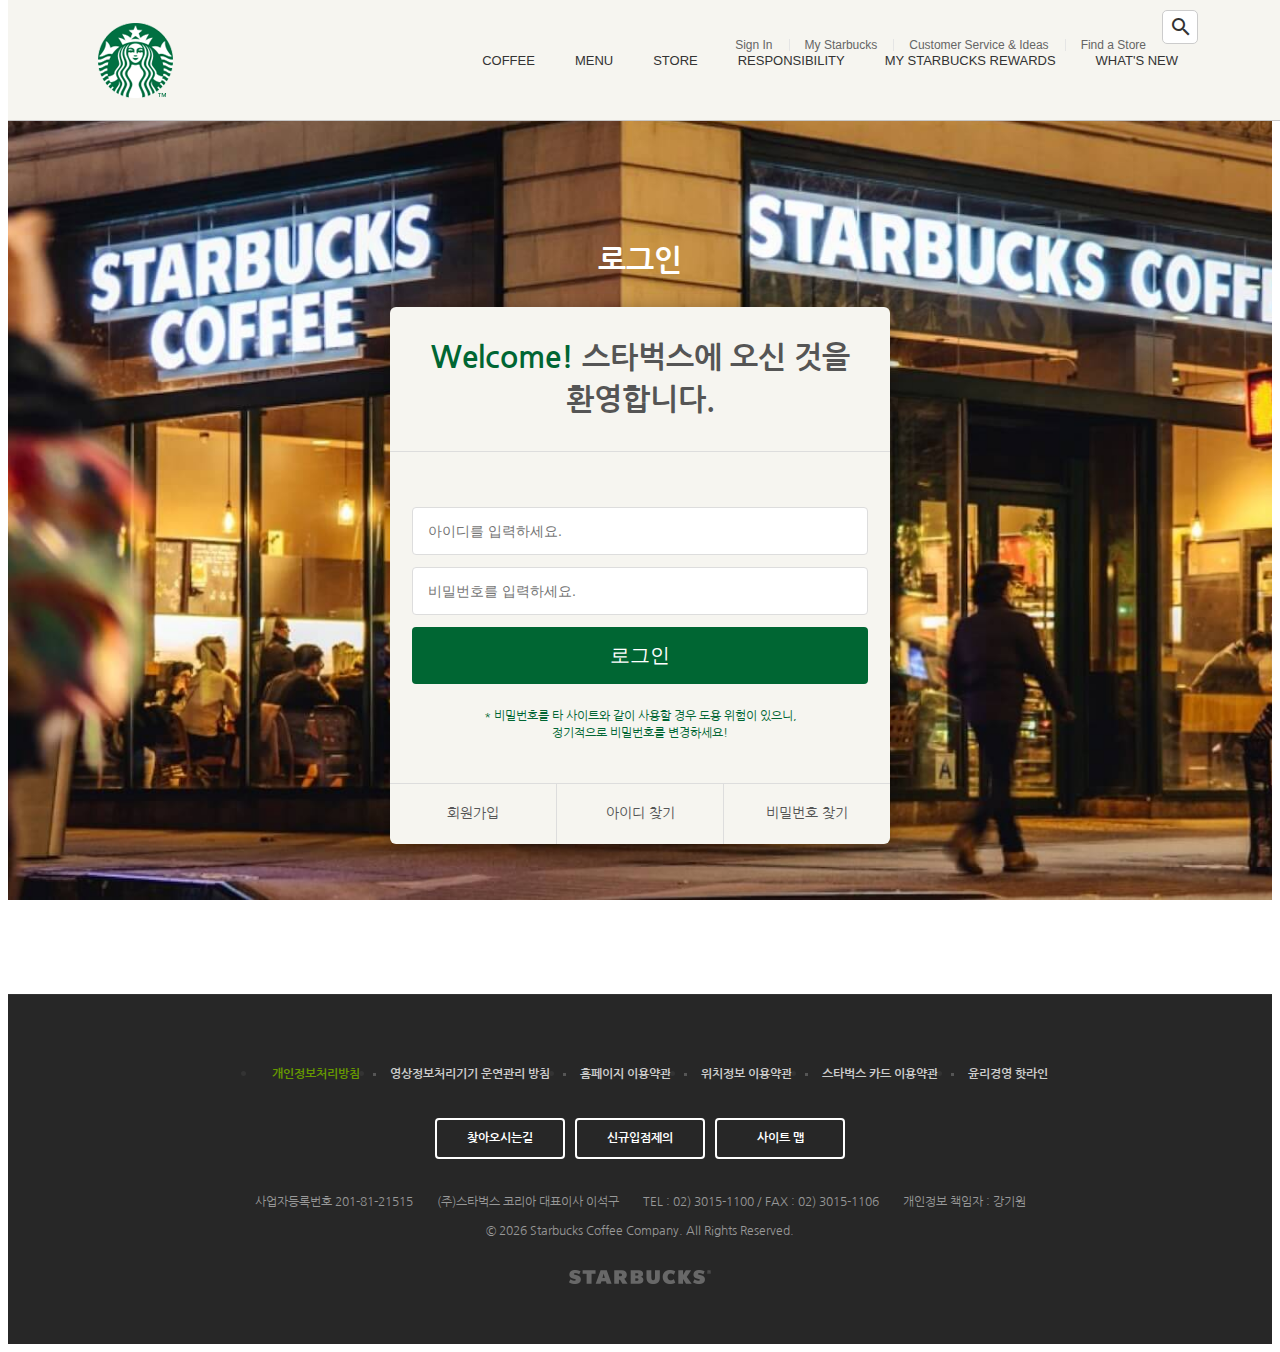
<file: signin/index.html>
<!DOCTYPE html>
<html lang="ko">
  <head>
    <meta charset="UTF-8" />
    <meta http-equiv="X-UA-Compatible" content="IE=edge" />
    <meta name="viewport" content="width=device-width, initial-scale=1.0" />
    <title>Starbucks Coffee Korea</title>

    <meta property="og:type" content="website" />
    <meta property="og:site_name" content="Starbucks" />
    <meta property="og:title" content="Starbucks Coffee Korea" />
    <meta
      property="og:description"
      content="스타벅스는 세계에서 가장 큰 다국적 커피 전문점으로, 64개국에서 총 23,187개의 매점을 운영하고 있습니다."
    />
    <meta property="og:image" content="../images/starbucks_seo.jpg" />
    <meta property="og:url" content="https://starbucks.co.kr" />

    <meta property="twitter:card" content="summary" />
    <meta property="twitter:site" content="Starbucks" />
    <meta property="twitter:title" content="Starbucks Coffee Korea" />
    <meta
      property="twitter:description"
      content="스타벅스는 세계에서 가장 큰 다국적 커피 전문점으로, 64개국에서 총 23,187개의 매점을 운영하고 있습니다."
    />
    <meta property="twitter:image" content="../images/starbucks_seo.jpg" />
    <meta property="twitter:url" content="https://starbucks.co.kr" />

    <link rel="icon" href="../favicon.png" />
    <link rel="stylesheet" href="
    <link
      rel="stylesheet"
      href="https://cdn.jsdelivr.net/npm/reset-css@5.0.1/reset.min.css"
    />

    <link rel="preconnect" href="https://fonts.googleapis.com" />
    <link rel="preconnect" href="https://fonts.gstatic.com" crossorigin />
    <link
      href="https://fonts.googleapis.com/css2?family=Nanum+Gothic:wght@400;700&display=swap"
      rel="stylesheet"
    />

    <link
      rel="stylesheet"
      href="https://fonts.googleapis.com/icon?family=Material+Icons"
    />

    <link rel="stylesheet" href="../css/common.css" />
    <link rel="stylesheet" href="../css/signin.css" />

    <script defer src="../js/common.js"></script>
  </head>
  <body>
    <!-- HEADER -->
    <header>
      <div class="inner">
        <a href="/" class="logo">
          <img src="../images/starbucks_logo.png" alt="STARBUCKS" />
        </a>

        <div class="sub-menu">
          <ul class="menu">
            <li>
              <a href="/signin">Sign In</a>
            </li>
            <li>
              <a href="javascript:void(0)">My Starbucks</a>
            </li>
            <li>
              <a href="javascript:void(0)">Customer Service & Ideas</a>
            </li>
            <li>
              <a href="javascript:void(0)">Find a Store</a>
            </li>
          </ul>
          <div class="search">
            <input type="text" />
            <div class="material-icons">search</div>
          </div>
        </div>

        <ul class="main-menu">
          <li class="item">
            <div class="item__name">COFFEE</div>
            <div class="item__contents">
              <div class="contents__menu">
                <ul class="inner">
                  <li>
                    <h4>커피</h4>
                    <ul>
                      <li>스타벅스 원두</li>
                      <li>스타벅스 비아</li>
                      <li>스타벅스 오리가미</li>
                    </ul>
                  </li>
                  <li>
                    <h4>에스프레소 음료</h4>
                    <ul>
                      <li>도피오</li>
                      <li>에스프레소 마키아또</li>
                      <li>아메리카노</li>
                      <li>마키아또</li>
                      <li>카푸치노</li>
                      <li>라떼</li>
                      <li>모카</li>
                      <li>리스트레또 비안코</li>
                    </ul>
                  </li>
                  <li>
                    <h4>커피 이야기</h4>
                    <ul>
                      <li>스타벅스 로스트 스팩트럼</li>
                      <li>최상의 아라비카 원두</li>
                      <li>한 잔의 커피가 완성되기까지</li>
                      <li>클로버® 커피 추출 시스템</li>
                    </ul>
                  </li>
                  <li>
                    <h4>최상의 커피를 즐기는 법</h4>
                    <ul>
                      <li>커피 프레스</li>
                      <li>푸어 오버</li>
                      <li>아이스 푸어 오버</li>
                      <li>커피 메이커</li>
                      <li>리저브를 매장에서 다양하게 즐기는 법</li>
                    </ul>
                  </li>
                </ul>
              </div>
              <div class="contents__texture">
                <div class="inner">
                  <h4>나와 어울리는 커피 찾기</h4>
                  <p>스타벅스가 여러분에게 어울리는 커피를 찾아드립니다.</p>
                  <h4>최상의 커피를 즐기는 법</h4>
                  <p>여러가지 방법을 통해 다양한 풍미의 커피를 즐겨보세요.</p>
                </div>
              </div>
            </div>
          </li>
          <li class="item">
            <div class="item__name">MENU</div>
            <div class="item__contents">
              <div class="contents__menu">
                <ul class="inner">
                  <li>
                    <h4>음료</h4>
                    <ul>
                      <li>콜드 브루</li>
                      <li>브루드 커피</li>
                      <li>에스프레소</li>
                      <li>프라푸치노</li>
                      <li>블렌디드 음료</li>
                      <li>스타벅스 피지오</li>
                      <li>티(티바나)</li>
                      <li>기타 제조 음료</li>
                      <li>스타벅스 주스(병음료)</li>
                    </ul>
                  </li>
                  <li>
                    <h4>푸드</h4>
                    <ul>
                      <li>베이커리</li>
                      <li>케익</li>
                      <li>샌드위치 & 샐러드</li>
                      <li>따뜻한 푸드</li>
                      <li>과일 & 요거트</li>
                      <li>스낵 & 미니 디저트</li>
                      <li>아이스크림</li>
                    </ul>
                  </li>
                  <li>
                    <h4>상품</h4>
                    <ul>
                      <li>머그</li>
                      <li>글라스</li>
                      <li>플라스틱 텀블러</li>
                      <li>스테인리스 텀블러</li>
                      <li>보온병</li>
                      <li>액세서리</li>
                      <li>커피 용품</li>
                      <li>패키지 티(티바나)</li>
                    </ul>
                  </li>
                  <li>
                    <h4>카드</h4>
                    <ul>
                      <li>실물카드</li>
                      <li>e-Gift 카드</li>
                    </ul>
                  </li>
                  <li>
                    <h4>메뉴 이야기</h4>
                    <ul>
                      <li>콜드 브루</li>
                      <li>스타벅스 티바나</li>
                    </ul>
                  </li>
                </ul>
              </div>
              <div class="contents__texture">
                <div class="inner">
                  <h4 class="new">스타벅스 티바나</h4>
                  <p>
                    다양한 찻잎과 향신료 등 개성있는 재료로 새로운 맛과 향의
                    티를 선보입니다.
                  </p>
                </div>
              </div>
            </div>
          </li>
          <li class="item">
            <div class="item__name">STORE</div>
            <div class="item__contents">
              <div class="contents__menu">
                <ul class="inner">
                  <li>
                    <h4>매장 찾기</h4>
                    <ul>
                      <li>퀵 검색</li>
                      <li>지역 검색</li>
                      <li>My 매장</li>
                    </ul>
                  </li>
                  <li>
                    <h4>매장 이야기</h4>
                    <ul>
                      <li>청담스타</li>
                      <li>티바나 인스파이어드 매장</li>
                      <li>파미에파크</li>
                    </ul>
                  </li>
                </ul>
              </div>
              <div class="contents__texture">
                <div class="inner">
                  <h4>매장 찾기</h4>
                  <p>보다 빠르게 매장을 찾아보세요.</p>
                  <h4 class="new">청담스타</h4>
                  <p>스타벅스 1,000호점인 청담스타점을 만나보세요.</p>
                </div>
              </div>
            </div>
          </li>
          <li class="item">
            <div class="item__name">RESPONSIBILITY</div>
            <div class="item__contents">
              <div class="contents__menu">
                <ul class="inner">
                  <li>
                    <h4>지역 사회 참여 활동</h4>
                    <ul>
                      <li>회망배달 캠페인</li>
                      <li>재능기부 카페 소식</li>
                      <li>커뮤니티 스토어</li>
                      <li>청년인재 양성</li>
                      <li>우리 농산물 사랑 캠페인</li>
                      <li>우리 문화 지키기</li>
                    </ul>
                  </li>
                  <li>
                    <h4>환경보호 활동</h4>
                    <ul>
                      <li>환경 발자국 줄이기</li>
                      <li>일회용 컵 없는 매장</li>
                      <li>커피 원두 재활용</li>
                    </ul>
                  </li>
                  <li>
                    <h4>윤리 구매</h4>
                    <ul>
                      <li>윤리적 원두 구매</li>
                      <li>공정무역 인증</li>
                      <li>커피 농가 지원 활동</li>
                    </ul>
                  </li>
                  <li>
                    <h4>글로벌 사회 공헌</h4>
                    <ul>
                      <li>윤리경영 보고서</li>
                      <li>스타벅스 재단</li>
                      <li>지구촌 봉사의 달</li>
                    </ul>
                  </li>
                </ul>
              </div>
              <div class="contents__texture">
                <div class="inner">
                  <h4>커피원두 재활용</h4>
                  <p>스타벅스 커피 원두를 재활용 해보세요.</p>
                </div>
              </div>
            </div>
          </li>
          <li class="item">
            <div class="item__name">MY STARBUCKS REWARDS</div>
            <div class="item__contents">
              <div class="contents__menu">
                <ul class="inner">
                  <li>
                    <h4>마이 스타벅스 리워드</h4>
                    <ul>
                      <li>마이 스타벅스 리워드 소개</li>
                      <li>등급 및 혜택</li>
                      <li>스타벅스 별</li>
                      <li>자주하는 질문</li>
                    </ul>
                  </li>
                  <li>
                    <h4>스타벅스 카드</h4>
                    <ul>
                      <li>스타벅스 카드 소개</li>
                      <li>스타벅스 카드 갤러리</li>
                      <li>등록 및 조회</li>
                      <li>충전 및 이용안내</li>
                      <li>분실신고/환불신청</li>
                      <li>자주하는 질문</li>
                    </ul>
                  </li>
                  <li>
                    <h4>스타벅스 카드 e-Gift</h4>
                    <ul>
                      <li>스타벅스 카드 e-Gift 소개</li>
                      <li>이용안내</li>
                      <li>선물하기</li>
                      <li>자주하는 질문</li>
                    </ul>
                  </li>
                </ul>
              </div>
              <div class="contents__texture">
                <div class="inner">
                  <h4>스타벅스 카드 등록하기</h4>
                  <p>
                    카드 등록 후 리워드 서비스를 누리고 사용내역도 조회해보세요.
                  </p>
                </div>
              </div>
            </div>
          </li>
          <li class="item">
            <div class="item__name">WHAT'S NEW</div>
            <div class="item__contents">
              <div class="contents__menu">
                <ul class="inner">
                  <li>
                    <h4>프로모션 & 이벤트</h4>
                    <ul>
                      <li>전체</li>
                      <li>스타벅스 카드</li>
                      <li>마이 스타벅스 리워드</li>
                      <li>온라인</li>
                      <li>2017 스타벅스 플래너</li>
                    </ul>
                  </li>
                  <li>
                    <h4>새소식</h4>
                    <ul>
                      <li>전체</li>
                      <li>상품 출시</li>
                      <li>스타벅스의 문화</li>
                      <li>스타벅스 사회공헌</li>
                      <li>스타벅스 카드출시</li>
                    </ul>
                  </li>
                  <li>
                    <h4>매장별 이벤트</h4>
                    <ul>
                      <li>일반 매장</li>
                      <li>신규 매장</li>
                    </ul>
                  </li>
                </ul>
              </div>
              <div class="contents__texture">
                <div class="inner">
                  <h4>매장별 이벤트</h4>
                  <p>스타벅스의 매장 이벤트 정보를 확인 하실 수 있습니다.</p>
                  <h4>소셜 스타벅스</h4>
                  <p>다양한 스타벅스 SNS 채널을 통해 스타벅스를 만나보세요!</p>
                </div>
              </div>
            </div>
          </li>
        </ul>
      </div>
    </header>

    <section class="signin">
      <h1>로그인</h1>
      <div class="signin__card">
        <h2><strong>Welcome!</strong> 스타벅스에 오신 것을 환영합니다.</h2>
        <form>
          <input type="text" placeholder="아이디를 입력하세요." />
          <input type="password" placeholder="비밀번호를 입력하세요." />
          <input type="submit" value="로그인" />
          <p>
            * 비밀번호를 타 사이트와 같이 사용할 경우 도용 위험이 있으니,<br />
            정기적으로 비밀번호를 변경하세요!
          </p>
        </form>
        <div class="actions">
          <a href="javascript:void(0)">회원가입</a>
          <a href="javascript:void(0)">아이디 찾기</a>
          <a href="javascript:void(0)">비밀번호 찾기</a>
        </div>
      </div>
    </section>

    <!-- FOOTER -->
    <footer>
      <div class="inner">
        <ul class="menu">
          <li>
            <a href="javascript:void(0)" class="green">개인정보처리방침</a>
          </li>
          <li>
            <a href="javascript:void(0)">영상정보처리기기 운연관리 방침</a>
          </li>
          <li><a href="javascript:void(0)">홈페이지 이용약관</a></li>
          <li><a href="javascript:void(0)">위치정보 이용약관</a></li>
          <li><a href="javascript:void(0)">스타벅스 카드 이용약관</a></li>
          <li><a href="javascript:void(0)">윤리경영 핫라인</a></li>
        </ul>

        <div class="btn-group">
          <a href="javascript:void(0)" class="btn btn--white">찾아오시는길</a>
          <a href="javascript:void(0)" class="btn btn--white">신규입점제의</a>
          <a href="javascript:void(0)" class="btn btn--white">사이트 맵</a>
        </div>

        <div class="info">
          <span>사업자등록번호 201-81-21515</span>
          <span>(주)스타벅스 코리아 대표이사 이석구</span>
          <span>TEL : 02) 3015-1100 / FAX : 02) 3015-1106</span>
          <span>개인정보 책임자 : 강기원</span>
        </div>

        <p class="copyright">
          &copy; <span class="this-year"></span> Starbucks Coffee Company. All
          Rights Reserved.
        </p>
        <img src="../images/starbucks_logo_only_text.png" alt="" class="logo" />
      </div>
    </footer>
  </body>
</html>
</file>
<file: css/common.css>
/* COMMON */
body {
  color: #333;
  font-size: 16px;
  font-weight: 400;
  line-height: 1.4;
  font-family: "Nanum Gothic", sans-serif;
}
img {
  display: block;
}

a {
  text-decoration: none;
}
.inner {
  width: 1100px;
  margin: 0 auto;
  position: relative;
}
.btn {
  width: 130px;
  padding: 10px;
  border: 2px solid #333;
  border-radius: 4px;
  color: #333;
  font-size: 16px;
  font-weight: 700;
  text-align: center;
  cursor: pointer;
  box-sizing: border-box;
  display: block;
  transition: 0.4s;
}
.btn:hover {
  background-color: #333;
  color: #fff;
}
.btn.btn--reverse {
  background-color: #333;
  color: #fff;
}
.btn.btn--reverse:hover {
  background-color: transparent;
  color: #333;
}
.btn.btn--brown {
  color: #592b18;
  border-color: #592b18;
}
.btn.btn--brown:hover {
  color: #fff;
  background-color: #592b18;
}
.btn.btn--gold {
  color: #d9aa8a;
  border-color: #d9aa8a;
}
.btn.btn--gold:hover {
  color: #fff;
  background-color: #d9aa8a;
}
.btn.btn--white {
  color: #fff;
  border-color: #fff;
}
.btn.btn--white:hover {
  color: #333;
  background-color: #fff;
}

.back-to-position {
  opacity: 0;
  transition: 1s;
}

.back-to-position.to-right {
  transform: translateX(-150px);
}

.back-to-position.to-left {
  transform: translateX(150px);
}

.show .back-to-position {
  opacity: 1;
  transform: translateX(0);
}

.show .back-to-position.delay-0 {
  transition-delay: 0s;
}
.show .back-to-position.delay-1 {
  transition-delay: 0.3s;
}
.show .back-to-position.delay-2 {
  transition-delay: 0.6s;
}
.show .back-to-position.delay-3 {
  transition-delay: 0.9s;
}
/* HEADER */
header {
  width: 100%;
  background-color: #f6f5f0;
  border-bottom: 1px solid #c8c8c8;
  position: fixed;
  top: 0;
  z-index: 9;
}
header > .inner {
  height: 120px;
}
header .logo {
  height: 75px;
  position: absolute;
  top: 0;
  bottom: 0;
  left: 0;
  margin: auto;
}

header .sub-menu {
  position: absolute;
  top: 10px;
  right: 0;
  display: flex;
}

header .sub-menu ul.menu {
  font-family: Arial, sans-serif;
  display: flex;
}

header .sub-menu ul.menu li {
  position: relative;
  list-style-type: none;
}

header .sub-menu ul.menu li::before {
  content: "";
  width: 1px;
  height: 12px;
  background-color: #e5e5e5;
  position: absolute;
  top: 0;
  bottom: 0;
  margin: auto 0;
}

header .sub-menu ul.menu li:first-child::before {
  display: none;
}

header .sub-menu ul.menu li a {
  font-size: 12px;
  padding: 11px 16px;
  display: block;
  color: #656565;
}
header .sub-menu ul.menu li a:hover {
  color: #000;
}
header .sub-menu .search {
  height: 34px;
  position: relative;
}

header .sub-menu .search input {
  width: 36px;
  height: 34px;
  padding: 4px 10px;
  border: 1px solid #ccc;
  box-sizing: border-box;
  border-radius: 5px;
  outline: none;
  background-color: #fff;
  color: #777;
  font-size: 12px;
  transition: width 0.4s;
}

header .sub-menu .search input:focus {
  width: 190px;
  border-color: #669900;
}
header .sub-menu .search .material-icons {
  height: 24px;
  position: absolute;
  top: 0;
  bottom: 0;
  right: 5px;
  margin: auto;
  transition: 0.4s;
}

header .sub-menu .search.focused .material-icons {
  opacity: 0;
}

header .main-menu {
  position: absolute;
  bottom: 0;
  right: 0;
  z-index: 1;
  display: flex;
  list-style-type: none;
}

header .main-menu .item {
}

header .main-menu .item .item__name {
  padding: 10px 20px 34px 20px;
  font-family: Arial, sans-serif;
  font-size: 13px;
}

header .main-menu .item:hover .item__name {
  background-color: #2c2a29;
  color: #669900;
  border-radius: 6px 6px 0 0;
}

header .main-menu .item .item__contents {
  width: 100%;
  position: fixed;
  left: 0;
  display: none;
}
header .main-menu .item:hover .item__contents {
  display: block;
}
header .main-menu .item .item__contents .contents__menu {
  background-color: #2c2a29;
}
header .main-menu .item .item__contents .contents__menu > ul {
  display: flex;
  padding: 20px 0;
}
header .main-menu .item .item__contents .contents__menu > ul > li {
  width: 220px;
}
header .main-menu .item .item__contents .contents__menu > ul > li h4 {
  padding: 3px 0 12px 0;
  font-size: 14px;
  color: #fff;
}

header .main-menu .item .item__contents .contents__menu > ul > li ul li {
  padding: 5px 0;
  font-size: 12px;
  color: #999;
  cursor: pointer;
}
header .main-menu .item .item__contents .contents__menu > ul > li ul li:hover {
  color: #669900;
}

header .main-menu .item .item__contents .contents__texture {
  padding: 26px 0;
  font-size: 12px;
  background-image: url("../images/main_menu_pattern.jpg");
}
header .main-menu .item .item__contents .contents__texture h4 {
  color: #999;
  font-weight: 700;
}

header .main-menu .item .item__contents .contents__texture p {
  color: #669900;
  margin: 4px 0 14px;
}
header .badges {
  position: absolute;
  top: 132px;
  right: 12px;
}
header .badges .badge {
  border-radius: 10px;
  overflow: hidden;
  margin-bottom: 12px;
  box-shadow: 4px 4px 10px rgba(0, 0, 0, 15);
  cursor: pointer;
}

/* FOOTER */
footer {
  background-color: #272727;
  border-top: 1px solid #333;
}

footer .inner {
  padding: 40px 0 60px 0;
}

footer .menu {
  display: flex;
  justify-content: center;
}

footer .menu li {
  position: relative;
}

footer .menu li::before {
  content: "";
  width: 3px;
  height: 3px;
  background-color: #555;
  position: absolute;
  top: 0;
  bottom: 0;
  right: -1px;
  margin: auto;
}

footer .menu li:last-child::before {
  display: none;
}

footer .menu li a {
  color: #ccc;
  font-size: 12px;
  font-weight: 700;
  padding: 15px;
  display: block;
}

footer .menu li a.green {
  color: #669900;
}

footer .btn-group {
  margin-top: 20px;
  display: flex;
  justify-content: center;
}

footer .btn-group .btn {
  font-size: 12px;
  margin-right: 10px;
}

footer .btn-group .btn:last-child {
  margin-right: 0;
}

footer .info {
  margin-top: 30px;
  text-align: center;
}

footer .info span {
  margin-right: 20px;
  color: #999;
  font-size: 12px;
}

footer .info span:last-child {
  margin-right: 0;
}

footer .copyright {
  color: #999;
  font-size: 12px;
  text-align: center;
  margin-top: 12px;
}

footer .logo {
  margin: 30px auto 0;
}
</file>
<file: css/signin.css>
.signin {
  margin-top: 120px;
  padding: 100px 0 150px;
  background-image: url("../images/signin_bg.jpg");
  background-repeat: no-repeat;
  background-position: center;
  background-attachment: fixed;
  background-size: cover;
}

.signin h1 {
  color: #fff;
  font-size: 30px;
  font-weight: 700;
  text-align: center;
  margin-bottom: 24px;
}

.signin__card {
  width: 500px;
  margin: 0 auto;
  border-radius: 6px;
  background-color: #f6f5f0;
  box-shadow: 2px 2px 20px rgba(0, 0, 0, 0.3);
  color: #555;
}

.signin__card h2 {
  padding: 30px;
  font-size: 30px;
  text-align: center;
  border-bottom: 1px solid #ddd;
}

.signin__card h2 strong {
  font-weight: 700;
  color: #006633;
}

.signin__card form {
  padding: 30px 22px;
}

.signin__card form input {
  width: 100%;
  margin-bottom: 12px;
  padding: 15px;
  border: 1px solid #ddd;
  border-radius: 4px;
  outline: none;
  box-sizing: border-box;
  font-size: 14px;
}

.signin__card form [type="submit"] {
  background-color: #006633;
  border: none;
  color: #fff;
  font-size: 20px;
  cursor: pointer;
}

.signin__card form p {
  font-size: 12px;
  color: #006633;
  text-align: center;
}

.signin__card .actions {
  display: flex;
  border-top: 1px solid #ddd;
}

.signin__card .actions a {
  flex-grow: 1;
  flex-basis: 0;
  text-align: center;
  padding: 20px;
  color: #555;
  font-size: 14px;
  border-right: 1px solid #ddd;
}

.signin__card .actions a:last-child {
  border-right: none;
}

.signin__card .actions a:hover {
  text-decoration: underline;
}
</file>
